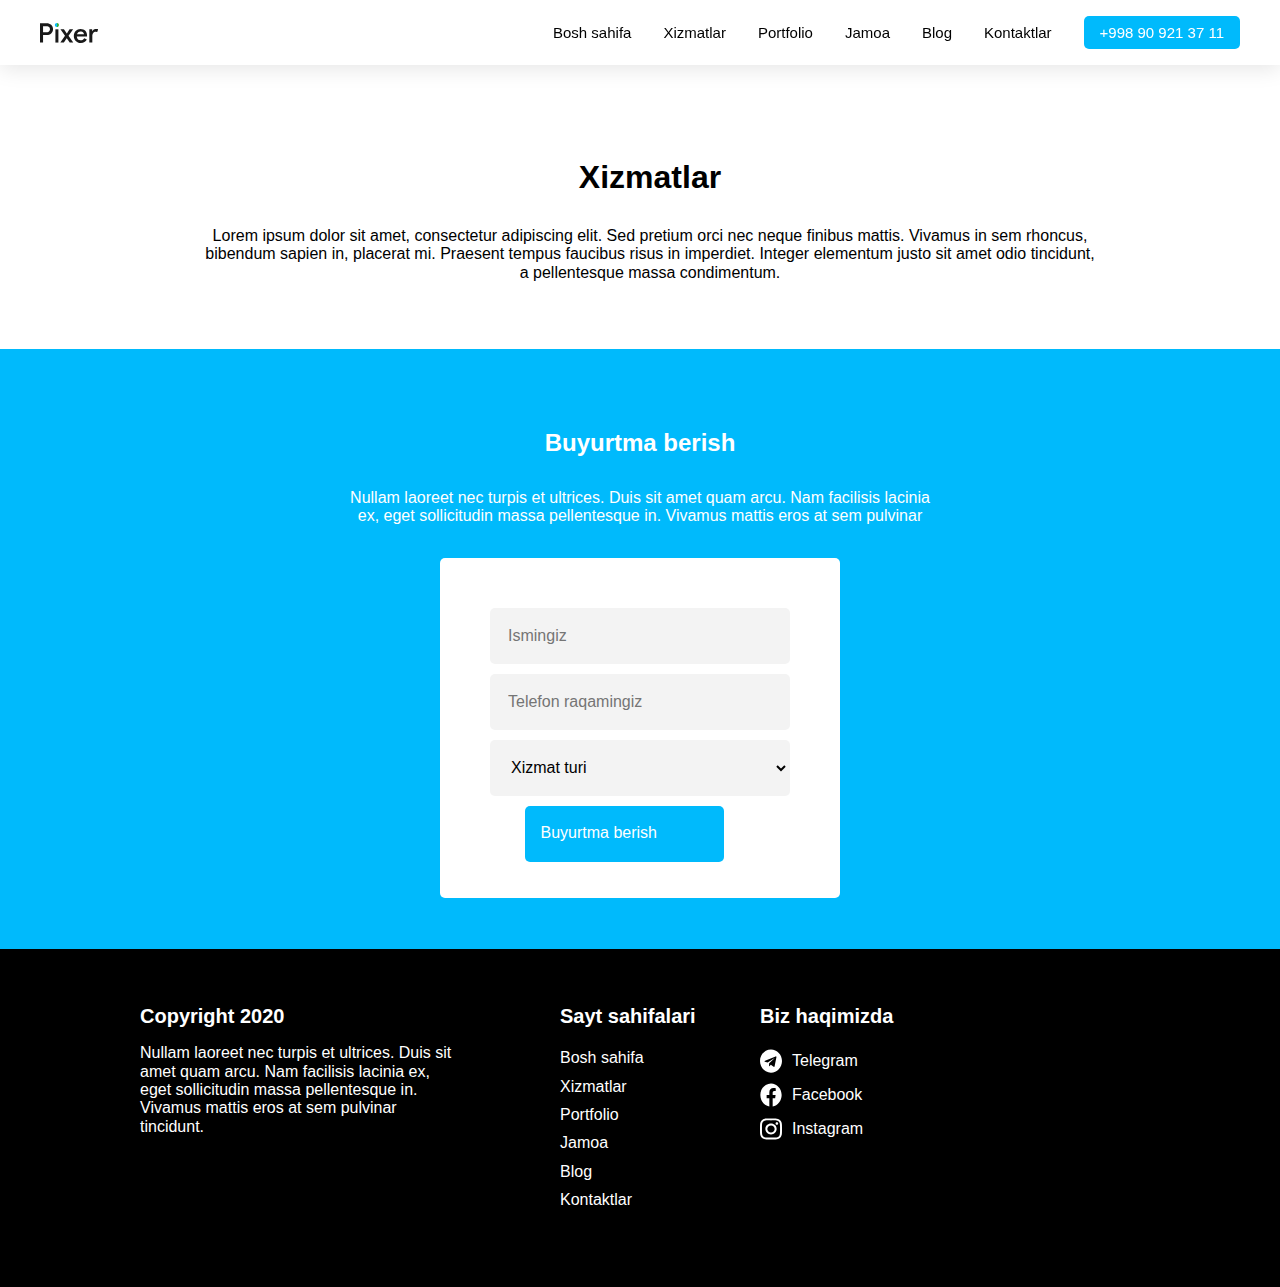
<file: xizmatlar.html>
<!DOCTYPE html>
<html lang="en">
  <head>
    <meta charset="UTF-8" />
    <meta http-equiv="X-UA-Compatible" content="IE=edge" />
    <meta name="viewport" content="width=device-width, initial-scale=1.0" />
    <title>Pixer</title>
    <link rel="stylesheet" href="styles/normalize.css" />
   <link rel="stylesheet" href="styles/main.css" />
  </head>
  <body>
    <header id="main-header">
      <nav class="container flex align-center">
        <div class="logo flex align-center">
          <img src="Pixer-images/Umumiy/LOGO.svg" alt="LOGO" />
        </div>
        <ul class="flex align-center">
          <li><a href="index.html">Bosh sahifa</a></li>
          <li><a href="#Xizmat-page2">Xizmatlar</a></li>
          <li><a href="#">Portfolio</a></li>
          <li><a href="#">Jamoa</a></li>
          <li><a href="#">Blog</a></li>
          <li><a href="#footer">Kontaktlar</a></li>
          <li><a href="#" class="btn">+998 90 921 37 11</a></li>
        </ul>
      </nav>
    </header>
   <section id="Xizmat-page2">
    <h1 class="text-center">Xizmatlar</h1>
    <p class="text-center Xizmat-page2-p ">Lorem ipsum dolor sit amet, consectetur adipiscing elit. Sed pretium orci nec neque finibus mattis. Vivamus in sem rhoncus, bibendum sapien in, placerat mi. Praesent tempus faucibus risus in imperdiet. Integer elementum justo sit amet odio tincidunt, a pellentesque massa condimentum. </p>
   </section> 

   

    <section id="Buyurtma">
      <h3>Buyurtma berish</h3>
      <p class="section-one-p text-center">
        Nullam laoreet nec turpis et ultrices. Duis sit amet quam arcu. Nam
        facilisis lacinia ex, eget sollicitudin massa pellentesque in. Vivamus
        mattis eros at sem pulvinar
      </p>
      <div class="container flex justify-center align-center">
        <form action="/buyurtma" class="buyurtma-form">
          <div class="card-input">
            <input
              class="card-input-type"
              name="Name"
              placeholder="Ismingiz"
              type="text"
            />
          </div>
          <div class="card-input">
            <input
              class="card-input-type"
              name="Telephone"
              placeholder="Telefon raqamingiz"
              type="tel"
            />
          </div>
          <div class="card-input">
            <select
              class="card-input-type"
              name="Buyurtma-jadvali"
              id="Buyurtma-op"
            >
              <option selected disabled>Xizmat turi</option>
              <option value="Veb">Vebsayt tuzish</option>
              <option value="Telegram">Telegram bot</option>
              <option value="SMM">SMM</option>
              <option value="Grafik">Grafik dizayn</option>
              <option value="CRM">CRM tizimlar</option>
            </select>
          </div>
          <div class="card-input flex justify-center">
            <button type="submit" class="btn btn-buyurtma text-center">
              Buyurtma berish
            </button>
          </div>
        </form>
      </div>
    </section>
    <footer id="footer">
     <div class="container">
      <ul class="flex">


        <li class="card-footer-info ">
          <h4 class="footer-h4">Copyright 2020</h4>
          <p>
            Nullam laoreet nec turpis et ultrices. Duis sit amet quam arcu. Nam
            facilisis lacinia ex, eget sollicitudin massa pellentesque in.
            Vivamus mattis eros at sem pulvinar tincidunt.
          </p>
        </li>


        <li class="card-footer-link">
          <h4 class="footer-h4">Sayt sahifalari</h4>
          <ul>
            <li class="footer-li">
              <a href="#" class="footer-a">Bosh sahifa</a>
            </li>
            <li class="footer-li">
              <a href="#" class="footer-a">Xizmatlar</a>
            </li>
            <li class="footer-li">
              <a href="#" class="footer-a">Portfolio</a>
            </li>
            <li class="footer-li">
              <a href="#" class="footer-a">Jamoa</a>
            </li>
            <li class="footer-li">
              <a href="#" class="footer-a">Blog</a>
            </li>
            <li class="footer-li">
              <a href="#" class="footer-a">Kontaktlar</a>
            </li>
          </ul>
        </li>


        <li class="card-footer-infor">
          <h4 class="footer-h4">Biz haqimizda</h4>
          <ul>
            <li class="footer-li3">
              <a  target="_blank" href="https://t.me/Jonibek1302" class="a-footer3">
                <img src="Pixer-images/Icons/telegram.svg" alt="telegram" />
                <span class="telegram-footer">Telegram</span>
              </a>
            </li>
            <li class="footer-li3">
              <a  target="_blank" href="https://www.Facebook.com/jonibek_mirzaaliyev" class="a-footer3">
                <img src="Pixer-images/Icons/facebook.svg" alt="telegram" />
                <span class="telegram-footer">Facebook</span>
              </a>
            </li>
            <li class="footer-li3">
              <a target="_blank" href="https://www.instagram.com/jonibek_mirzaaliyev" class="a-footer3">
                <img src="Pixer-images/Icons/instagram.svg" alt="telegram" />
                <span class="telegram-footer">Instagram</span>
              </a>
            </li>
          </ul>
        </li>
      </ul>
      </div> 
    </footer>
  </body>
</html>
</file>
<file: styles/main.css>
/* variables */

:root {
  --asosiy-rang: #00BAFC;
  --och-kok: #c7eeff;
  --seriy: #fafafa;
}

/* variables end */

/* reset */

* {
  margin: 0;
  padding: 0;
  box-sizing: border-box;
  scroll-behavior: smooth;
}

ul {
  list-style: none;
}

img {
  max-width: 100%;
  max-height: 100%;
}

a {
  color: inherit;
  text-decoration: none;
}

body {
  font-family: sans-serif;
  /* background-color:#f0dd70;  */
}

section {
  padding: 5rem 0;
}
section h3{
  font-size: 24px;
  font-weight: 700;
  text-align: center;
}



/* reset end */

/* utils */

.container {
  width: 1200px;
  margin: 0 auto;
}

.flex {
  display: flex;
}

.align-start {
  align-items: flex-start;
}

.align-center {
  align-items: center;
}

.align-end {
  align-items: flex-end;
}

.align-stretch {
  align-items: stretch;
}

.justify-start {
  justify-content: flex-start;
}

.justify-center {
  justify-content: center;
}

.justify-end {
  justify-content: flex-end;
}

.justify-between {
  justify-content: space-between;
}

.justify-around {
  justify-content: space-around;
}

.justify-evenly {
  justify-content: space-evenly;
}

.portion {
  flex: 1;
}

.text-center{
  text-align: center;
}

.btn {
  all: unset;
  background-color: var(--asosiy-rang);
  color: #fff;
  display: inline-block;
  padding: 0.5rem 1rem;
  border-radius: 5px;

}
.btn:hover{
  background-color:#00BAFCCC ;
  
}
.btn:active{
  background-color:  #00BAFC99;

}
.order1{
  order: 1;
}
.order2{
  order: 2;
}
/* utils end */

/* header#main-header */
header#main-header{
    background-color: #fff;
    padding: 1rem 0;
    position: sticky;
    top: 0;
    left: 0;
    right: 0;
    
box-shadow: 0px 4px 20px rgba(0, 0, 0, 0.1);
z-index: 999;
}
header#main-header ul{
    font-size: 15px;
    font-weight: 400;
    gap: 2rem;
    margin-left: auto;
}

/* header#main-header end */

    /* #hero-page */
#hero-page h1{
    font-size: 30px;
    font-weight:700;
    line-height: 39px;
    padding-right: 90px;
}
#hero-page p{
padding: 1rem 0;
font-size: 1rem;
font-weight: 400;
line-height: 24px;
text-align: left;
padding-right: 120px !important;

}

/* #hero-page end*/ 
 /* #Xizmatlar */
.section-one-p{
  margin: 2rem 0;
padding: 0 350px;
  font-size: 16px;
 
}
.xizmatlar-card{
  width: 320px ;
  height: 260px;
color: inherit;
text-decoration: none;
background: #FFFFFF;
box-shadow: 0px 8px 8px rgba(0, 0, 0, 0.1);
border-radius: 5px;
}
.xizmatlar-card:hover{
  box-shadow: 0px 12px 21px rgba(0, 0, 0, 0.1);
}
.xizmatlar-card:active{
  box-shadow: 0px 4px 4px rgba(0, 0, 0, 0.2);
}
.xizmatlar-card1:hover{
  box-shadow: 0px 12px 21px rgba(0, 0, 0, 0.1);
}
.xizmatlar-card1:active{
  box-shadow: 0px 4px 4px rgba(0, 0, 0, 0.2);
}
.xizmatlar-img{
  margin-top: 1.5rem;
}
.xizmatlar-card12{
  margin: 0 90px;
  
}
.container-card2{
  width: 850px;
  margin: 50px auto;
}
.xizmatlar-card2{
  margin: 0 35px;
  
}
.xizmatlar-a{
  cursor: pointer;
  width: 100%;
}
.xizmatlar-h4{
margin: 1rem 0;
font-size: 20px;
}
.xizmatlar-btn2{
  color: var(--asosiy-rang);
  text-decoration: var(--asosiy-rang) !important;

}
/* #Xizmatlar end */

/* Biz qanday ishlaymiz? */ 
.card-ish1{
  flex: 1;
}
.card-ish2{
  flex: 2;
  vertical-align: middle;
  display: flex;
  align-items:center;
  padding: 1rem;
}
.card-talab-p{
  margin: 0.5rem 0;

}

/* Biz qanday ishlaymiz? end*/


/* Buyurtma qilish */
#Buyurtma{
  height: 600px;
  background-color: var(--asosiy-rang);
}
section#Buyurtma h3 {
  color: #fff;
 
}
section#Buyurtma p {
  color: #fff;
  font-weight: 400;
font-size: 16px;
}
.buyurtma-form{
 height: 340px;
width: 400px;
border-radius: 5px;
padding: 24px;
background-color: #fff;

}
.card-input{
height: 56px;
width: 300px;
border-radius: 5px;
padding: 16px;
margin: 10px ;

}
.card-input-type{
  height: 56px;
width: 300px;
border-radius: 5px;
padding: 16px;
background-color: #F3F3F3;
border-color:transparent;
}
.btn-buyurtma{
  width: 167px;
  height: 40px;
}
/* Buyurtma qilish end */
/* footer */
#footer{
height: 338px;
background-color: #000;
border-radius: 0px;
color: #fff;
}
.card-footer-info{
  width: 320px;
  margin: 56px 100px;
}

.footer-h4{
  margin-bottom:1rem ;
  font-weight: 700;
font-size: 20px;
}
.card-footer-link{
  width: 150px;
  margin: 56px 0px;
}
.card-footer-infor{
    width: 150px;
  margin: 56px 50px;
}
.footer-li{
   padding: 5px 0;
}
.footer-li3{
  padding: 5px 0;
}
.a-footer3{
  display: flex;
  align-items:center;

}
.telegram-footer{
  padding-left: 10px;
}
/* footer end */

/* page2 xizmatlar */
#Xizmat-page2{
  height: 284px;
width: 1300px;
border-radius: 0px;
padding: 72px 0px 72px 0px;


}
.Xizmat-page2-p{
  text-align: center;
 
  padding: 10px 200px;
 
}
/* page2 xizmatlar end*/
</file>
